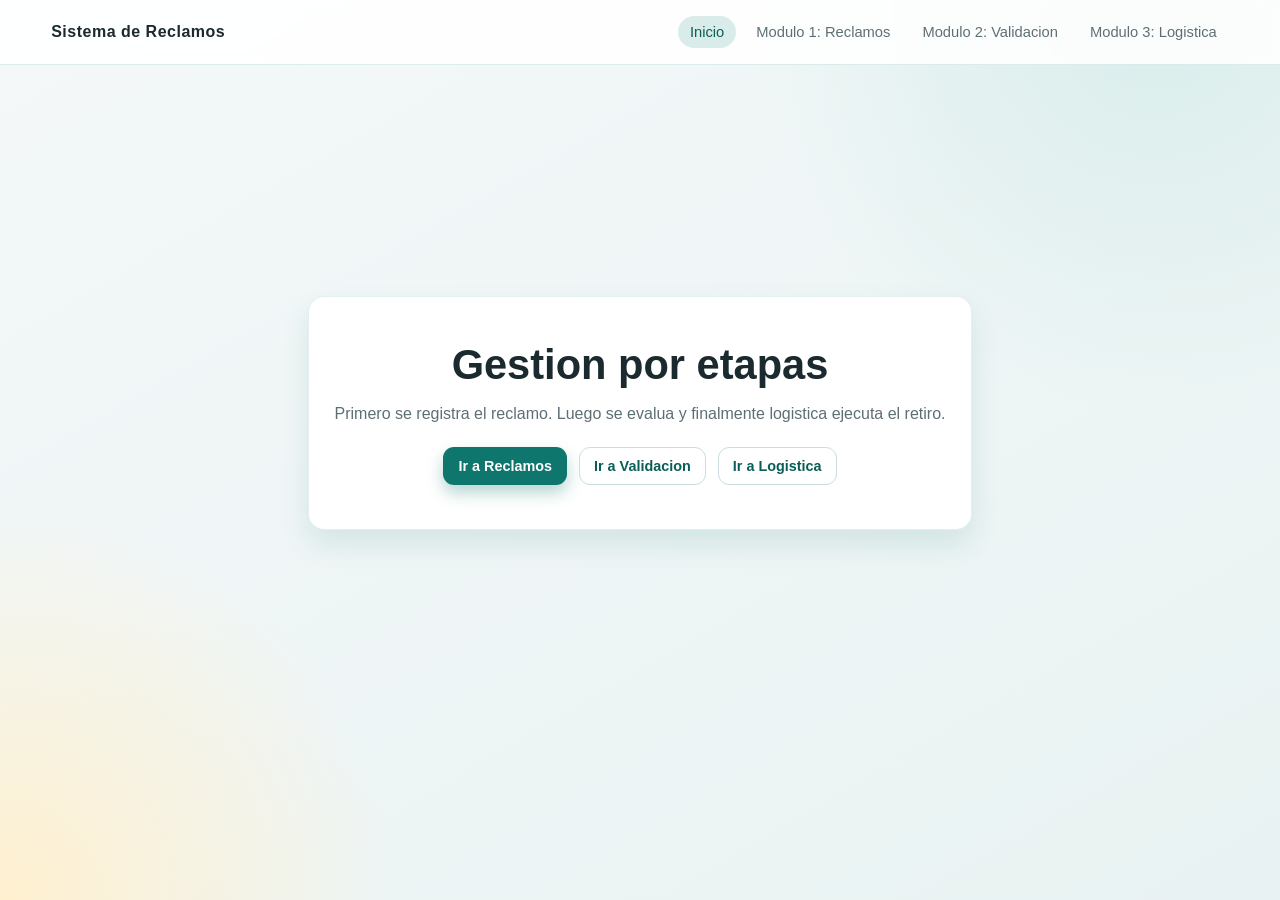
<file: index.html>
<!doctype html>
<html lang="es">
<head>
  <meta charset="utf-8">
  <meta name="viewport" content="width=device-width, initial-scale=1">
  <title>Gestion de Reclamos y Validacion</title>
  <link rel="stylesheet" href="styles.css">
</head>
<body>
  <header class="topbar">
    <div class="brand">Sistema de Reclamos</div>
    <nav class="topnav">
      <a class="active" href="index.html">Inicio</a>
      <a href="reclamos-facturas.html">Modulo 1: Reclamos</a>
      <a href="validacion-facturas.html">Modulo 2: Validacion</a>
      <a href="logistica-pendientes.html">Modulo 3: Logistica</a>
    </nav>
  </header>

  <main class="container hero">
    <section class="panel hero-panel">
      <h1>Gestion por etapas</h1>
      <p>Primero se registra el reclamo. Luego se evalua y finalmente logistica ejecuta el retiro.</p>
      <div class="hero-actions">
        <a class="btn btn-primary" href="reclamos-facturas.html">Ir a Reclamos</a>
        <a class="btn btn-secondary" href="validacion-facturas.html">Ir a Validacion</a>
        <a class="btn btn-secondary" href="logistica-pendientes.html">Ir a Logistica</a>
      </div>
    </section>
  </main>
</body>
</html>
</file>
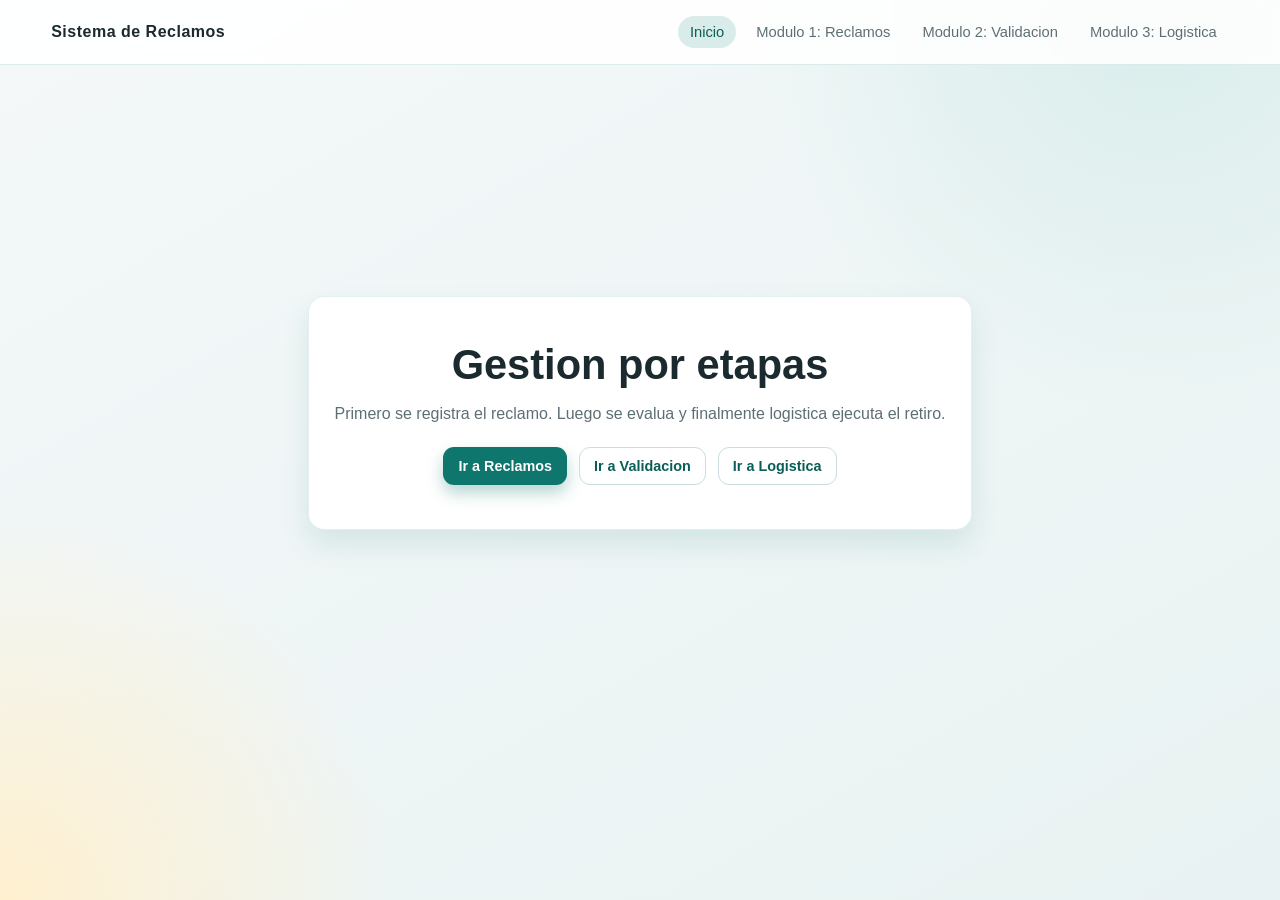
<file: index1.html>
<!doctype html>
<html lang="es">
<head>
  <meta charset="utf-8">
  <meta name="viewport" content="width=device-width, initial-scale=1">
  <title>Gestion de Reclamos y Validacion</title>
  <link rel="stylesheet" href="styles.css">
</head>
<body class="index-vertical">
  <header class="topbar">
    <div class="brand">Sistema de Reclamos</div>
    <nav class="topnav">
      <a class="active" href="index.html">Inicio</a>
      <a href="reclamos-facturas.html">Modulo 1: Reclamos</a>
      <a href="validacion-facturas.html">Modulo 2: Validacion</a>
      <a href="logistica-pendientes.html">Modulo 3: Logistica</a>
    </nav>
  </header>

  <main class="container hero">
    <section class="panel hero-panel">
      <h1>Gestion por etapas</h1>
      <p>Primero se registra el reclamo. Luego se evalua y finalmente logistica ejecuta el retiro.</p>
      <div class="hero-actions">
        <a class="btn btn-primary" href="reclamos-facturas.html">Ir a Reclamos</a>
        <a class="btn btn-secondary" href="validacion-facturas.html">Ir a Validacion</a>
        <a class="btn btn-secondary" href="logistica-pendientes.html">Ir a Logistica</a>
      </div>
    </section>
  </main>
</body>
</html>
</file>
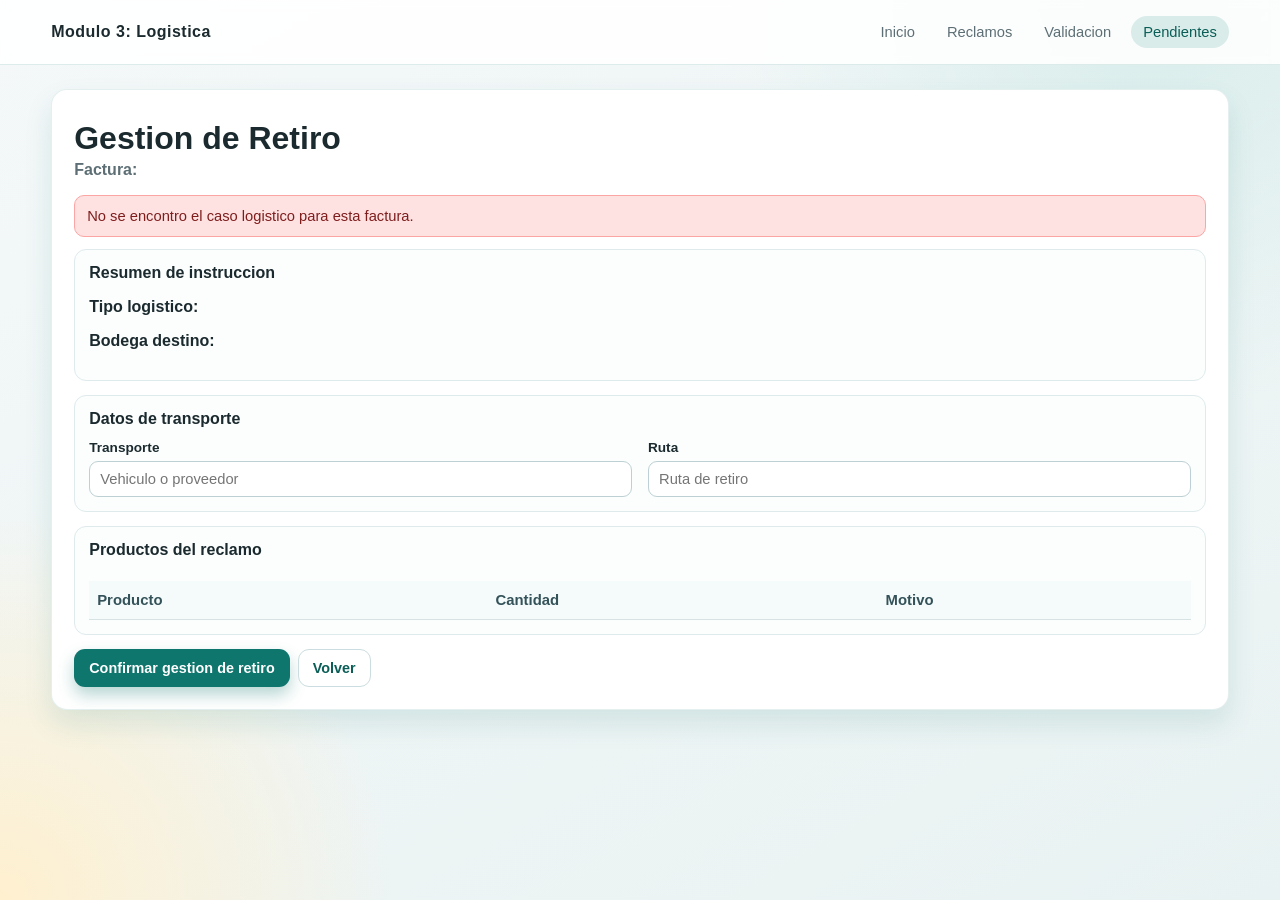
<file: logistica-gestion.html>
<!doctype html>
<html lang="es">
<head>
  <meta charset="utf-8">
  <meta name="viewport" content="width=device-width, initial-scale=1">
  <title>Gestion de Retiro</title>
  <link rel="stylesheet" href="styles.css">
</head>
<body data-page="logistica-gestion">
  <header class="topbar">
    <div class="brand">Modulo 3: Logistica</div>
    <nav class="topnav">
      <a href="index.html">Inicio</a>
      <a href="reclamos-facturas.html">Reclamos</a>
      <a href="validacion-facturas.html">Validacion</a>
      <a class="active" href="logistica-pendientes.html">Pendientes</a>
    </nav>
  </header>

  <main class="container">
    <section class="panel">
      <h1 class="page-title">Gestion de Retiro</h1>
      <p class="subtitle"><strong>Factura:</strong> <span id="invoiceContext"></span></p>
      <div id="logisticsMessage" class="banner hidden"></div>

      <section class="section">
        <h3>Resumen de instruccion</h3>
        <p><strong>Tipo logistico:</strong> <span id="logisticTypeValue"></span></p>
        <p><strong>Bodega destino:</strong> <span id="warehouseValue"></span></p>
      </section>

      <section class="section">
        <h3>Datos de transporte</h3>
        <div class="grid grid-2">
          <div class="field">
            <label for="transportInput">Transporte</label>
            <input id="transportInput" type="text" placeholder="Vehiculo o proveedor">
          </div>
          <div class="field">
            <label for="routeInput">Ruta</label>
            <input id="routeInput" type="text" placeholder="Ruta de retiro">
          </div>
        </div>
      </section>

      <section id="contraEntregaFields" class="section hidden">
        <h3>Registro Contra Entrega</h3>
        <div class="grid grid-2">
          <div class="field">
            <label for="contraPickupDateTime">Fecha y hora de retiro realizado</label>
            <input id="contraPickupDateTime" type="datetime-local">
          </div>
          <div class="field">
            <label for="contraPickedBy">Quien retiro</label>
            <input id="contraPickedBy" type="text" placeholder="Nombre y cargo">
          </div>
        </div>
      </section>

      <section id="postEntregaFields" class="section hidden">
        <h3>Registro Post Entrega</h3>
        <div class="grid grid-2">
          <div class="field">
            <label for="postPickupDateTime">Fecha y hora programada para retiro</label>
            <input id="postPickupDateTime" type="datetime-local">
          </div>
          <div class="field">
            <label for="postPickedBy">Quien va a retirar</label>
            <input id="postPickedBy" type="text" placeholder="Nombre y cargo">
          </div>
        </div>
      </section>

      <section class="section">
        <h3>Productos del reclamo</h3>
        <div class="table-wrap">
          <table>
            <thead>
              <tr>
                <th>Producto</th>
                <th>Cantidad</th>
                <th>Motivo</th>
              </tr>
            </thead>
            <tbody id="plannedProductsBody"></tbody>
          </table>
        </div>
      </section>

      <div class="row-actions">
        <button id="saveLogisticsBtn" class="btn btn-primary">Confirmar gestion de retiro</button>
        <a href="logistica-pendientes.html" class="btn btn-secondary">Volver</a>
      </div>
    </section>
  </main>

  <script src="mock-data.js"></script>
  <script src="logistica.js"></script>
</body>
</html>
</file>
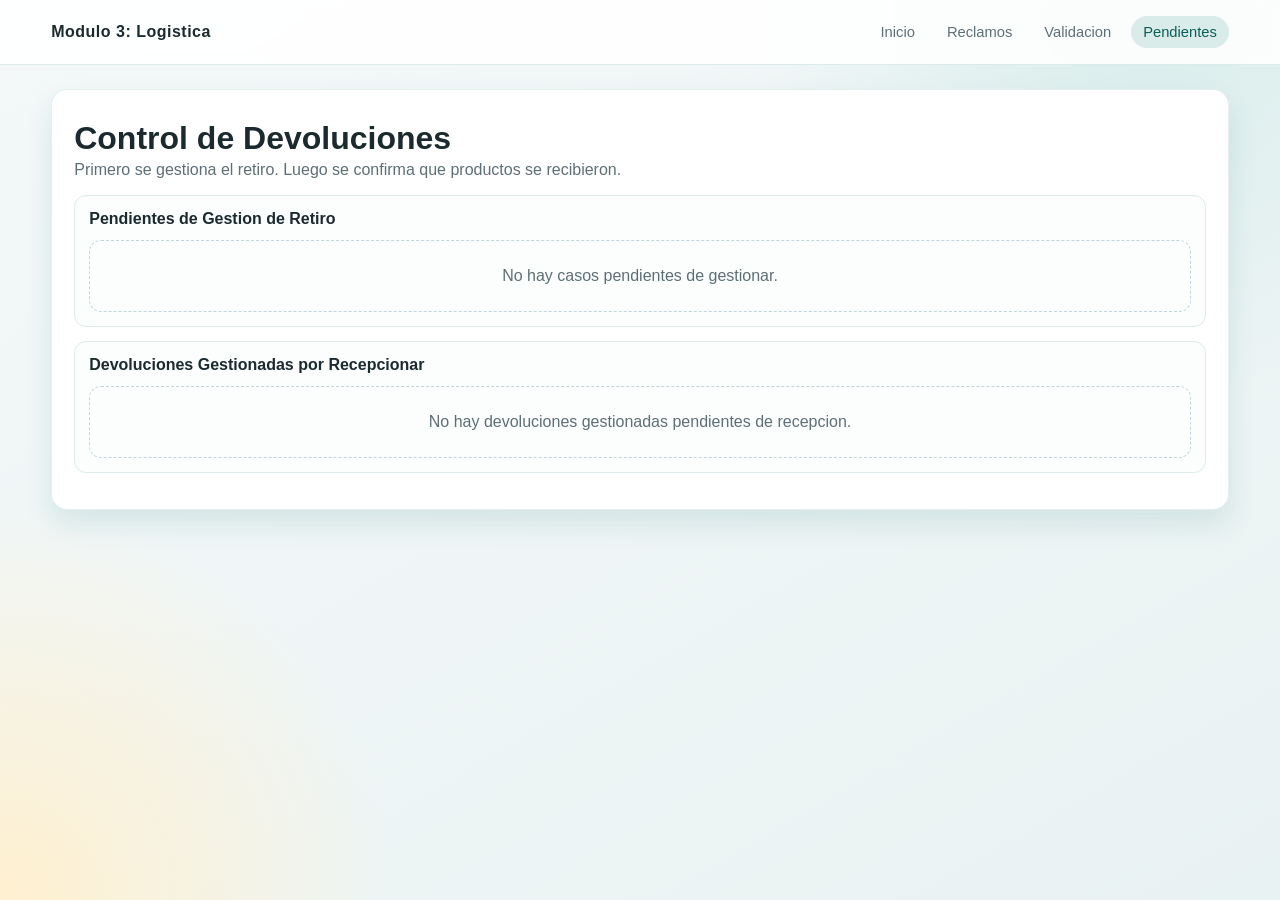
<file: logistica-pendientes.html>
<!doctype html>
<html lang="es">
<head>
  <meta charset="utf-8">
  <meta name="viewport" content="width=device-width, initial-scale=1">
  <title>Modulo 3 - Logistica</title>
  <link rel="stylesheet" href="styles.css">
</head>
<body data-page="logistica-pendientes">
  <header class="topbar">
    <div class="brand">Modulo 3: Logistica</div>
    <nav class="topnav">
      <a href="index.html">Inicio</a>
      <a href="reclamos-facturas.html">Reclamos</a>
      <a href="validacion-facturas.html">Validacion</a>
      <a class="active" href="logistica-pendientes.html">Pendientes</a>
    </nav>
  </header>

  <main class="container">
    <section class="panel">
      <h1 class="page-title">Control de Devoluciones</h1>
      <p class="subtitle">Primero se gestiona el retiro. Luego se confirma que productos se recibieron.</p>

      <section class="section">
        <h3>Pendientes de Gestion de Retiro</h3>
        <div id="manageTableWrap" class="table-wrap hidden">
          <table>
            <thead>
              <tr>
                <th>Factura</th>
                <th>Cliente</th>
                <th>Tipo logistico</th>
                <th>Bodega destino</th>
                <th>Estado</th>
                <th>Accion</th>
              </tr>
            </thead>
            <tbody id="manageTableBody"></tbody>
          </table>
        </div>
        <div id="manageEmpty" class="empty hidden">No hay casos pendientes de gestionar.</div>
      </section>

      <section class="section">
        <h3>Devoluciones Gestionadas por Recepcionar</h3>
        <div id="managedTableWrap" class="table-wrap hidden">
          <table>
            <thead>
              <tr>
                <th>Factura</th>
                <th>Cliente</th>
                <th>Transporte</th>
                <th>Ruta</th>
                <th>Fecha/hora</th>
                <th>Estado</th>
                <th>Accion</th>
              </tr>
            </thead>
            <tbody id="managedTableBody"></tbody>
          </table>
        </div>
        <div id="managedEmpty" class="empty hidden">No hay devoluciones gestionadas pendientes de recepcion.</div>
      </section>
    </section>
  </main>

  <script src="mock-data.js"></script>
  <script src="logistica.js"></script>
</body>
</html>
</file>
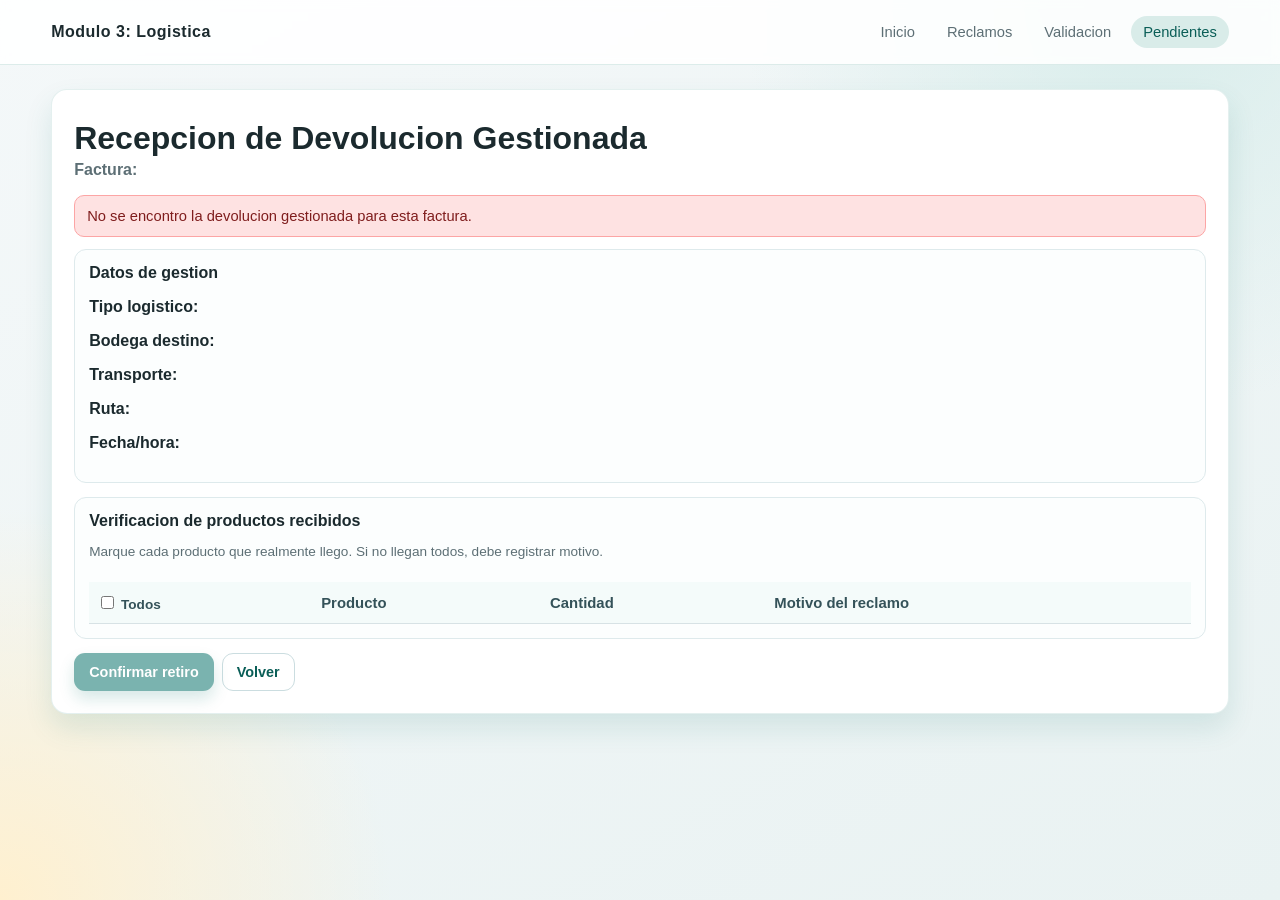
<file: logistica-recepcion.html>
<!doctype html>
<html lang="es">
<head>
  <meta charset="utf-8">
  <meta name="viewport" content="width=device-width, initial-scale=1">
  <title>Recepcion de Devolucion</title>
  <link rel="stylesheet" href="styles.css">
</head>
<body data-page="logistica-recepcion">
  <header class="topbar">
    <div class="brand">Modulo 3: Logistica</div>
    <nav class="topnav">
      <a href="index.html">Inicio</a>
      <a href="reclamos-facturas.html">Reclamos</a>
      <a href="validacion-facturas.html">Validacion</a>
      <a class="active" href="logistica-pendientes.html">Pendientes</a>
    </nav>
  </header>

  <main class="container">
    <section class="panel">
      <h1 class="page-title">Recepcion de Devolucion Gestionada</h1>
      <p class="subtitle"><strong>Factura:</strong> <span id="invoiceContext"></span></p>
      <div id="receptionMessage" class="banner hidden"></div>

      <section class="section">
        <h3>Datos de gestion</h3>
        <p><strong>Tipo logistico:</strong> <span id="logisticTypeValue"></span></p>
        <p><strong>Bodega destino:</strong> <span id="warehouseValue"></span></p>
        <p><strong>Transporte:</strong> <span id="transportValue"></span></p>
        <p><strong>Ruta:</strong> <span id="routeValue"></span></p>
        <p><strong>Fecha/hora:</strong> <span id="dateTimeValue"></span></p>
      </section>

      <section class="section">
        <h3>Verificacion de productos recibidos</h3>
        <p class="inline-info">
          Marque cada producto que realmente llego. Si no llegan todos, debe registrar motivo.
        </p>
        <div class="table-wrap">
          <table>
            <thead>
              <tr>
                <th>
                  <label>
                    <input type="checkbox" id="selectAllReceived">
                    Todos
                  </label>
                </th>
                <th>Producto</th>
                <th>Cantidad</th>
                <th>Motivo del reclamo</th>
              </tr>
            </thead>
            <tbody id="receptionProductsBody"></tbody>
          </table>
        </div>
      </section>

      <section id="partialReasonWrap" class="section hidden">
        <h3>Motivo de recepcion parcial</h3>
        <div class="field">
          <label for="partialReason">Explique por que no se recibieron todos los productos</label>
          <textarea id="partialReason" placeholder="Ejemplo: faltaron cajas del producto X por diferencia en retiro."></textarea>
        </div>
      </section>

      <div class="row-actions">
        <button id="confirmReceptionBtn" class="btn btn-primary" disabled>Confirmar retiro</button>
        <a href="logistica-pendientes.html" class="btn btn-secondary">Volver</a>
      </div>
    </section>
  </main>

  <script src="mock-data.js"></script>
  <script src="logistica.js"></script>
</body>
</html>
</file>
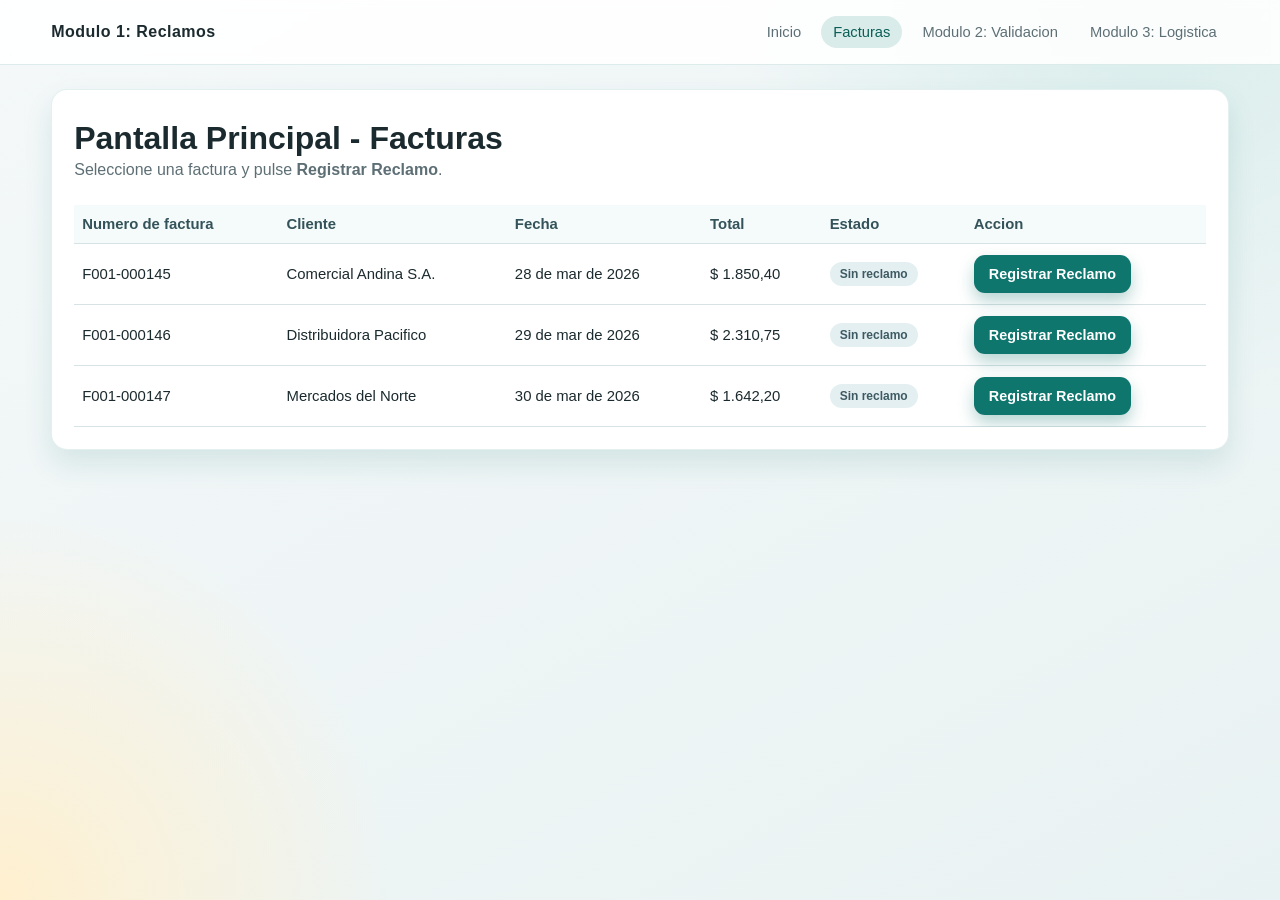
<file: reclamos-facturas.html>
<!doctype html>
<html lang="es">
<head>
  <meta charset="utf-8">
  <meta name="viewport" content="width=device-width, initial-scale=1">
  <title>Modulo 1 - Reclamos</title>
  <link rel="stylesheet" href="styles.css">
</head>
<body data-page="reclamos-facturas">
  <header class="topbar">
    <div class="brand">Modulo 1: Reclamos</div>
    <nav class="topnav">
      <a href="index.html">Inicio</a>
      <a class="active" href="reclamos-facturas.html">Facturas</a>
      <a href="validacion-facturas.html">Modulo 2: Validacion</a>
      <a href="logistica-pendientes.html">Modulo 3: Logistica</a>
    </nav>
  </header>

  <main class="container">
    <section class="panel">
      <h1 class="page-title">Pantalla Principal - Facturas</h1>
      <p class="subtitle">Seleccione una factura y pulse <strong>Registrar Reclamo</strong>.</p>
      <div class="table-wrap">
        <table>
          <thead>
            <tr>
              <th>Numero de factura</th>
              <th>Cliente</th>
              <th>Fecha</th>
              <th>Total</th>
              <th>Estado</th>
              <th>Accion</th>
            </tr>
          </thead>
          <tbody id="invoicesTableBody"></tbody>
        </table>
      </div>
    </section>
  </main>

  <script src="mock-data.js"></script>
  <script src="reclamos.js"></script>
</body>
</html>
</file>
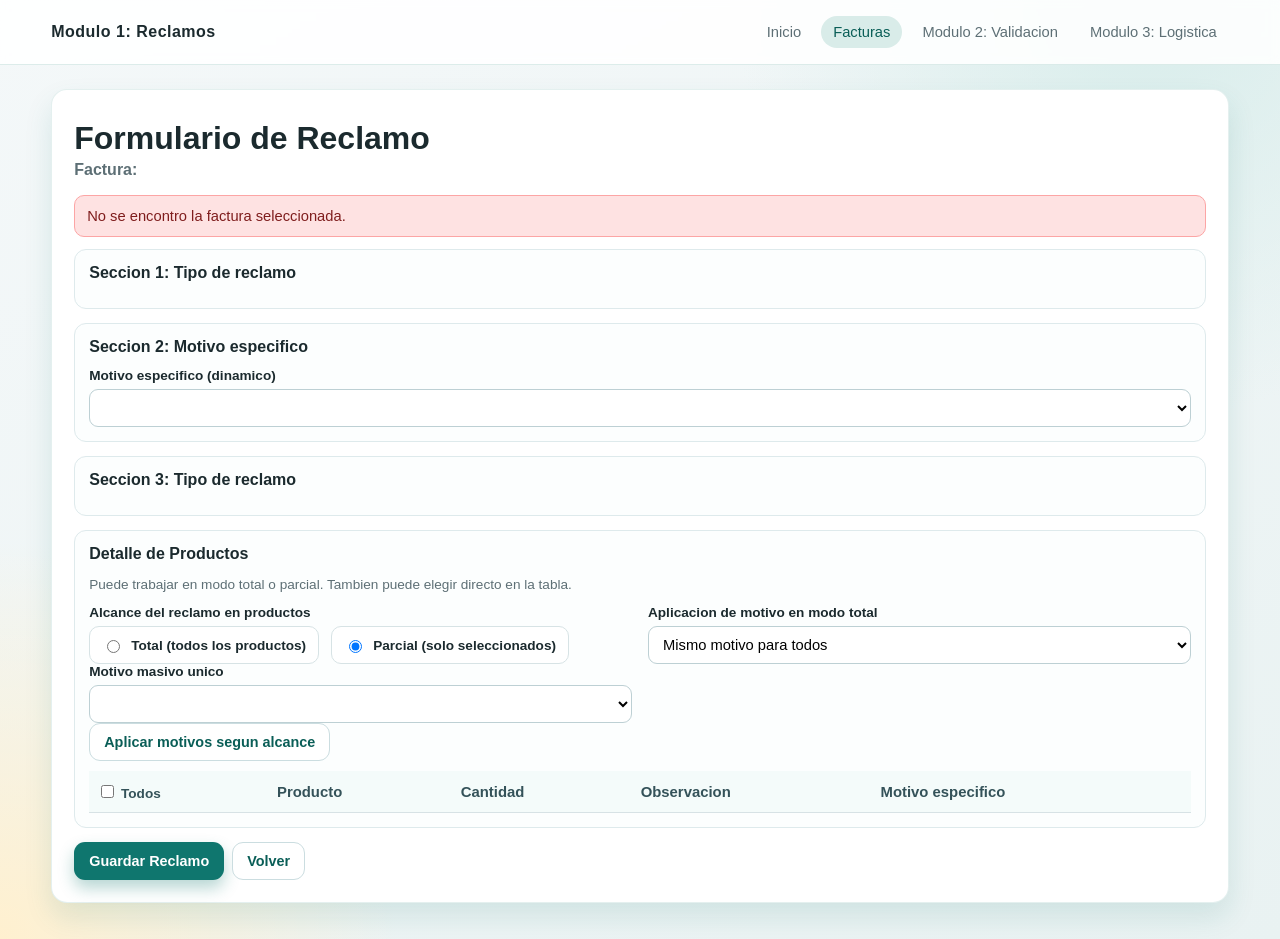
<file: reclamos-formulario.html>
<!doctype html>
<html lang="es">
<head>
  <meta charset="utf-8">
  <meta name="viewport" content="width=device-width, initial-scale=1">
  <title>Registrar Reclamo</title>
  <link rel="stylesheet" href="styles.css">
</head>
<body data-page="reclamos-formulario">
  <header class="topbar">
    <div class="brand">Modulo 1: Reclamos</div>
    <nav class="topnav">
      <a href="index.html">Inicio</a>
      <a class="active" href="reclamos-facturas.html">Facturas</a>
      <a href="validacion-facturas.html">Modulo 2: Validacion</a>
      <a href="logistica-pendientes.html">Modulo 3: Logistica</a>
    </nav>
  </header>

  <main class="container">
    <section class="panel">
      <h1 class="page-title">Formulario de Reclamo</h1>
      <p class="subtitle"><strong>Factura:</strong> <span id="invoiceContext"></span></p>
      <p class="subtitle" id="invoiceMeta"></p>

      <div id="formMessage" class="banner hidden"></div>

      <section class="section">
        <h3>Seccion 1: Tipo de reclamo</h3>
        <div id="categoryRadios" class="radios"></div>
      </section>

      <section class="section">
        <h3>Seccion 2: Motivo especifico</h3>
        <div class="field">
          <label for="generalMotiveSelect">Motivo especifico (dinamico)</label>
          <select id="generalMotiveSelect"></select>
        </div>
      </section>

      <section class="section">
        <h3>Seccion 3: Tipo de reclamo</h3>
        <div id="timingRadios" class="radios"></div>
      </section>

      <section class="section">
        <h3>Detalle de Productos</h3>
        <p class="inline-info">Puede trabajar en modo total o parcial. Tambien puede elegir directo en la tabla.</p>
        <div class="grid grid-2">
          <div class="field">
            <label>Alcance del reclamo en productos</label>
            <div id="coverageRadios" class="radios">
              <label class="radio-item">
                <input type="radio" name="claimCoverage" value="total">
                <span>Total (todos los productos)</span>
              </label>
              <label class="radio-item">
                <input type="radio" name="claimCoverage" value="parcial" checked>
                <span>Parcial (solo seleccionados)</span>
              </label>
            </div>
          </div>
          <div class="field">
            <label for="bulkModeSelect">Aplicacion de motivo en modo total</label>
            <select id="bulkModeSelect">
              <option value="same">Mismo motivo para todos</option>
              <option value="mixed">Varios motivos para todos</option>
            </select>
          </div>
        </div>
        <div class="grid grid-2">
          <div id="bulkSameWrap" class="field">
            <label for="bulkSingleMotive">Motivo masivo unico</label>
            <select id="bulkSingleMotive"></select>
          </div>
          <div id="bulkMixedWrap" class="field hidden">
            <label for="bulkMultiMotive">Motivos masivos (seleccion multiple)</label>
            <select id="bulkMultiMotive" multiple size="3"></select>
          </div>
        </div>
        <div class="row-actions">
          <button id="applyBulkBtn" type="button" class="btn btn-secondary">Aplicar motivos segun alcance</button>
        </div>
        <div class="table-wrap">
          <table>
            <thead>
              <tr>
                <th>
                  <label>
                    <input type="checkbox" id="selectAllProducts">
                    Todos
                  </label>
                </th>
                <th>Producto</th>
                <th>Cantidad</th>
                <th>Observacion</th>
                <th>Motivo especifico</th>
              </tr>
            </thead>
            <tbody id="productTableBody"></tbody>
          </table>
        </div>
      </section>

      <div class="row-actions">
        <button id="saveClaimBtn" class="btn btn-primary">Guardar Reclamo</button>
        <a href="reclamos-facturas.html" class="btn btn-secondary">Volver</a>
      </div>
    </section>
  </main>

  <script src="mock-data.js"></script>
  <script src="reclamos.js"></script>
</body>
</html>
</file>
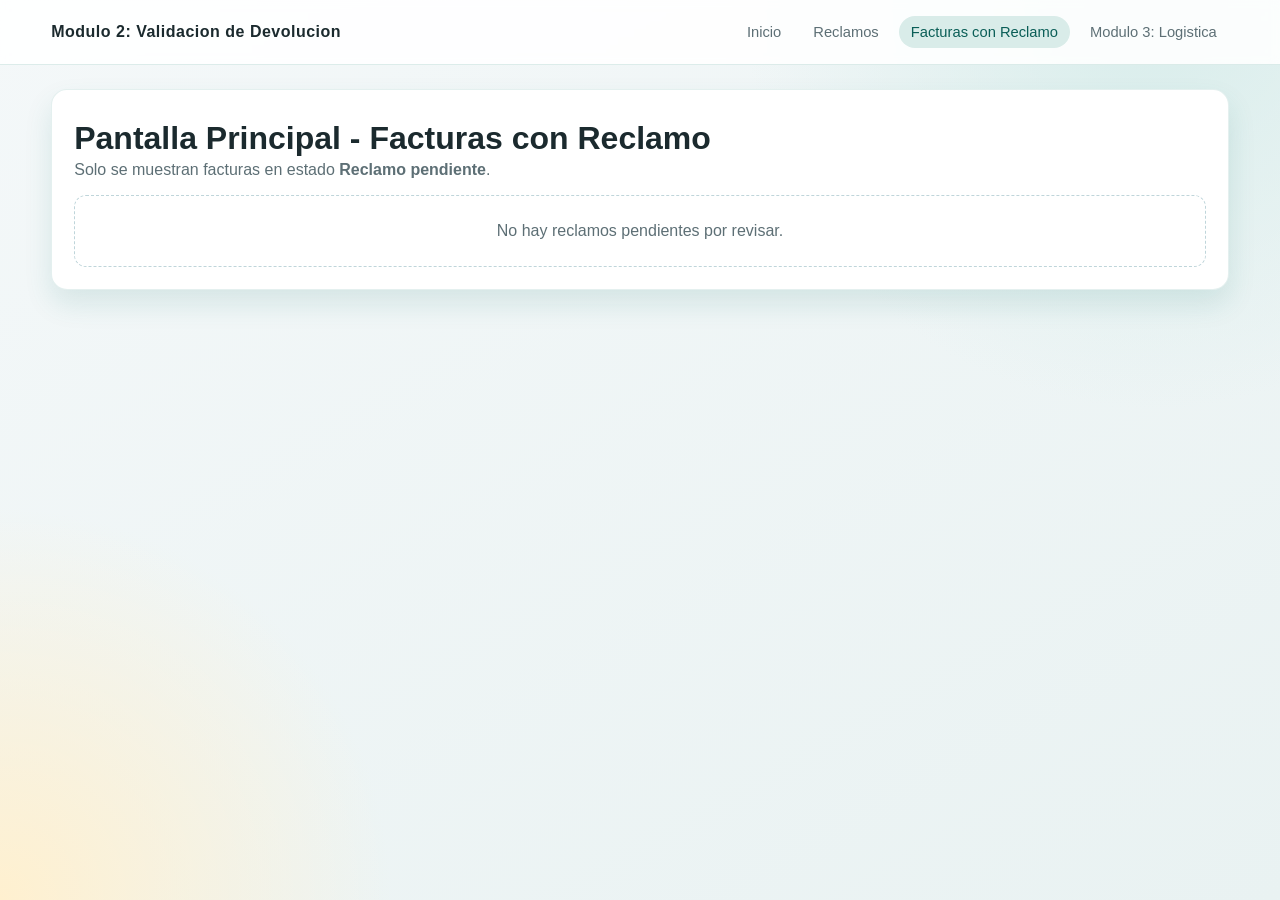
<file: validacion-facturas.html>
<!doctype html>
<html lang="es">
<head>
  <meta charset="utf-8">
  <meta name="viewport" content="width=device-width, initial-scale=1">
  <title>Modulo 2 - Validacion de Devolucion</title>
  <link rel="stylesheet" href="styles.css">
</head>
<body data-page="validacion-facturas">
  <header class="topbar">
    <div class="brand">Modulo 2: Validacion de Devolucion</div>
    <nav class="topnav">
      <a href="index.html">Inicio</a>
      <a href="reclamos-facturas.html">Reclamos</a>
      <a class="active" href="validacion-facturas.html">Facturas con Reclamo</a>
      <a href="logistica-pendientes.html">Modulo 3: Logistica</a>
    </nav>
  </header>

  <main class="container">
    <section class="panel">
      <h1 class="page-title">Pantalla Principal - Facturas con Reclamo</h1>
      <p class="subtitle">Solo se muestran facturas en estado <strong>Reclamo pendiente</strong>.</p>

      <div id="pendingTableWrap" class="table-wrap hidden">
        <table>
          <thead>
            <tr>
              <th>Numero de factura</th>
              <th>Cliente</th>
              <th>Fecha</th>
              <th>Estado</th>
              <th>Accion</th>
            </tr>
          </thead>
          <tbody id="pendingTableBody"></tbody>
        </table>
      </div>

      <div id="pendingEmpty" class="empty hidden">
        No hay reclamos pendientes por revisar.
      </div>
    </section>
  </main>

  <script src="mock-data.js"></script>
  <script src="validacion.js"></script>
</body>
</html>
</file>
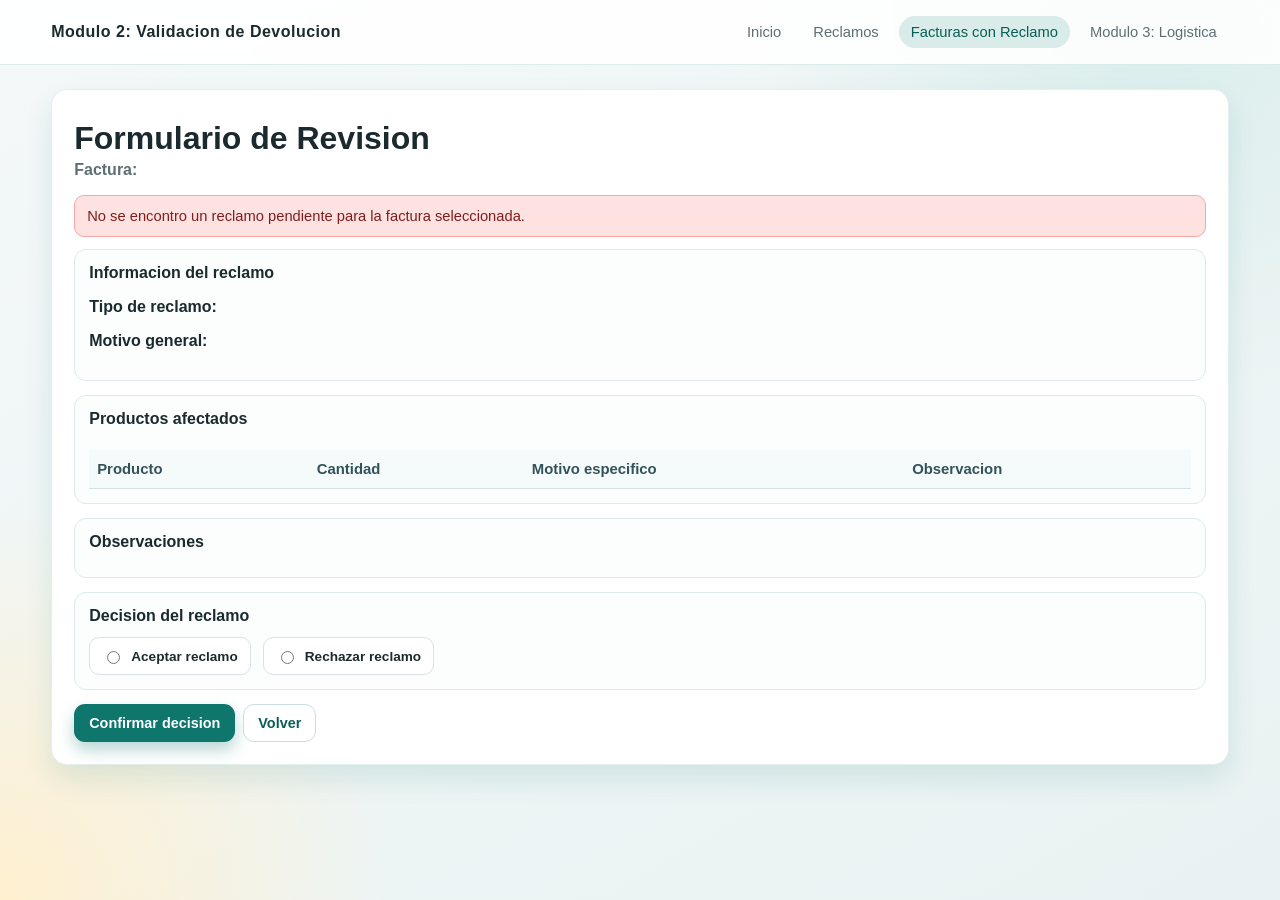
<file: validacion-revision.html>
<!doctype html>
<html lang="es">
<head>
  <meta charset="utf-8">
  <meta name="viewport" content="width=device-width, initial-scale=1">
  <title>Revision de Reclamo</title>
  <link rel="stylesheet" href="styles.css">
</head>
<body data-page="validacion-revision">
  <header class="topbar">
    <div class="brand">Modulo 2: Validacion de Devolucion</div>
    <nav class="topnav">
      <a href="index.html">Inicio</a>
      <a href="reclamos-facturas.html">Reclamos</a>
      <a class="active" href="validacion-facturas.html">Facturas con Reclamo</a>
      <a href="logistica-pendientes.html">Modulo 3: Logistica</a>
    </nav>
  </header>

  <main class="container">
    <section class="panel">
      <h1 class="page-title">Formulario de Revision</h1>
      <p class="subtitle"><strong>Factura:</strong> <span id="invoiceContext"></span></p>
      <div id="reviewMessage" class="banner hidden"></div>

      <section class="section">
        <h3>Informacion del reclamo</h3>
        <p><strong>Tipo de reclamo:</strong> <span id="claimTypeValue"></span></p>
        <p><strong>Motivo general:</strong> <span id="claimGeneralMotive"></span></p>
      </section>

      <section class="section">
        <h3>Productos afectados</h3>
        <div class="table-wrap">
          <table>
            <thead>
              <tr>
                <th>Producto</th>
                <th>Cantidad</th>
                <th>Motivo especifico</th>
                <th>Observacion</th>
              </tr>
            </thead>
            <tbody id="affectedProductsBody"></tbody>
          </table>
        </div>
      </section>

      <section class="section">
        <h3>Observaciones</h3>
        <ul id="observationList" class="summary-list"></ul>
      </section>

      <section class="section">
        <h3>Decision del reclamo</h3>
        <div class="radios">
          <label class="radio-item">
            <input type="radio" name="claimDecision" value="aceptar">
            <span>Aceptar reclamo</span>
          </label>
          <label class="radio-item">
            <input type="radio" name="claimDecision" value="rechazar">
            <span>Rechazar reclamo</span>
          </label>
        </div>
      </section>

      <section id="acceptFields" class="section hidden">
        <h3>Tipo de gestion logistica</h3>
        <div class="radios">
          <label class="radio-item">
            <input type="radio" name="logisticType" value="contra_entrega">
            <span>Contra entrega</span>
          </label>
          <label class="radio-item">
            <input type="radio" name="logisticType" value="post_entrega">
            <span>Post entrega</span>
          </label>
        </div>
        <p class="inline-info">Contra entrega: devolucion con autorizacion en el momento de entrega.</p>
        <p class="inline-info">Post entrega: logistica programa retiro del producto.</p>

        <div class="field">
          <label for="returnSummary">Motivo de devolucion (resumen)</label>
          <textarea id="returnSummary" placeholder="Explique por que se acepta la devolucion."></textarea>
        </div>
      </section>

      <div class="row-actions">
        <button id="confirmDecisionBtn" class="btn btn-primary">Confirmar decision</button>
        <a href="validacion-facturas.html" class="btn btn-secondary">Volver</a>
      </div>
    </section>
  </main>

  <script src="mock-data.js"></script>
  <script src="validacion.js"></script>
</body>
</html>
</file>
<file: styles.css>
:root {
  --bg-1: #f4f8f9;
  --bg-2: #e9f2f2;
  --panel: #ffffff;
  --ink: #1b2a2e;
  --muted: #5d6f75;
  --primary: #0f766e;
  --primary-strong: #0a5e57;
  --accent: #f59e0b;
  --danger: #b91c1c;
  --ok: #166534;
  --line: #d7e2e5;
  --shadow: 0 14px 28px rgba(15, 118, 110, 0.12);
}

* {
  box-sizing: border-box;
}

body {
  margin: 0;
  font-family: "Montserrat", "Segoe UI", Tahoma, sans-serif;
  color: var(--ink);
  background:
    radial-gradient(circle at 90% 0%, #d8edeb 0%, transparent 28%),
    radial-gradient(circle at 0% 100%, #fff0cf 0%, transparent 25%),
    linear-gradient(150deg, var(--bg-1), var(--bg-2));
  min-height: 100vh;
}

a {
  color: inherit;
  text-decoration: none;
}

.container {
  width: min(1200px, 92vw);
  margin: 24px auto 36px;
}

.topbar {
  display: flex;
  justify-content: space-between;
  align-items: center;
  gap: 16px;
  padding: 16px 4vw;
  border-bottom: 1px solid rgba(15, 118, 110, 0.14);
  background: rgba(255, 255, 255, 0.88);
  backdrop-filter: blur(5px);
  position: sticky;
  top: 0;
  z-index: 2;
}

.brand {
  font-weight: 800;
  letter-spacing: 0.5px;
}

.topnav {
  display: flex;
  flex-wrap: wrap;
  gap: 8px;
}

.topnav a {
  font-size: 0.92rem;
  color: var(--muted);
  border-radius: 999px;
  padding: 8px 12px;
  transition: all 0.2s ease;
}

.topnav a:hover,
.topnav a.active {
  background: #d9ece9;
  color: var(--primary-strong);
}

.panel {
  background: var(--panel);
  border-radius: 16px;
  border: 1px solid rgba(15, 118, 110, 0.11);
  box-shadow: var(--shadow);
  padding: 22px;
}

.hero {
  min-height: 72vh;
  display: grid;
  place-items: center;
}

.hero-panel {
  text-align: center;
  max-width: 780px;
  padding: 44px 26px;
}

.hero-panel h1 {
  margin: 0;
  font-size: clamp(1.6rem, 1rem + 2vw, 2.6rem);
}

.hero-panel p {
  color: var(--muted);
}

.hero-actions {
  margin-top: 24px;
  display: flex;
  justify-content: center;
  flex-wrap: wrap;
  gap: 12px;
}

.page-title {
  margin: 8px 0 4px;
  font-size: clamp(1.4rem, 1.05rem + 1.4vw, 2rem);
}

.subtitle {
  margin: 0 0 16px;
  color: var(--muted);
}

.btn {
  display: inline-flex;
  align-items: center;
  justify-content: center;
  gap: 8px;
  border-radius: 11px;
  border: 1px solid transparent;
  padding: 10px 14px;
  font-weight: 700;
  font-size: 0.9rem;
  cursor: pointer;
  transition: transform 0.16s ease, box-shadow 0.16s ease;
}

.btn:hover {
  transform: translateY(-1px);
}

.btn:disabled {
  opacity: 0.55;
  cursor: not-allowed;
  transform: none;
}

.btn-primary {
  background: var(--primary);
  color: #fff;
  box-shadow: 0 8px 16px rgba(15, 118, 110, 0.3);
}

.btn-primary:hover {
  background: var(--primary-strong);
}

.btn-secondary {
  background: #fff;
  border-color: #cbdde0;
  color: var(--primary-strong);
}

.btn-danger {
  background: var(--danger);
  color: #fff;
}

.table-wrap {
  overflow-x: auto;
}

table {
  width: 100%;
  border-collapse: collapse;
  margin-top: 10px;
}

th,
td {
  border-bottom: 1px solid var(--line);
  padding: 11px 8px;
  font-size: 0.93rem;
  vertical-align: middle;
}

th {
  color: #345259;
  text-align: left;
  background: #f4fbfa;
}

.status {
  display: inline-block;
  padding: 5px 10px;
  border-radius: 999px;
  font-size: 0.75rem;
  font-weight: 800;
}

.status-normal {
  background: #e4eff1;
  color: #3d5a63;
}

.status-claim {
  background: #fde8c7;
  color: #9a4f00;
}

.status-pending {
  background: #fff3cd;
  color: #9a6700;
}

.status-managed {
  background: #dbeafe;
  color: #1d4ed8;
}

.status-accepted {
  background: #dbf4df;
  color: var(--ok);
}

.status-rejected {
  background: #fee2e2;
  color: #991b1b;
}

.grid {
  display: grid;
  gap: 16px;
}

.grid-2 {
  grid-template-columns: repeat(2, minmax(0, 1fr));
}

.section {
  border: 1px solid #deeaec;
  border-radius: 12px;
  padding: 14px;
  margin-bottom: 14px;
  background: #fcfefe;
}

.section h3 {
  margin: 0 0 12px;
  font-size: 1rem;
}

.field {
  display: grid;
  gap: 6px;
}

label {
  font-size: 0.85rem;
  font-weight: 700;
}

select,
input[type="text"],
input[type="datetime-local"],
textarea {
  width: 100%;
  border: 1px solid #bdd0d4;
  border-radius: 9px;
  padding: 9px 10px;
  font-family: inherit;
  font-size: 0.92rem;
  background: #fff;
}

textarea {
  resize: vertical;
  min-height: 96px;
}

select[multiple] {
  min-height: 92px;
}

.radios {
  display: flex;
  flex-wrap: wrap;
  gap: 12px;
}

.radio-item {
  border: 1px solid #d7e3e5;
  border-radius: 10px;
  padding: 10px 12px;
  background: #fff;
  display: flex;
  align-items: center;
  gap: 8px;
}

.inline-info {
  color: var(--muted);
  font-size: 0.85rem;
}

.banner {
  margin-bottom: 12px;
  padding: 12px;
  border-radius: 10px;
  border: 1px solid transparent;
  font-size: 0.92rem;
}

.banner.hidden {
  display: none;
}

.banner-success {
  color: #135230;
  background: #dcfce7;
  border-color: #86efac;
}

.banner-error {
  color: #7f1d1d;
  background: #fee2e2;
  border-color: #fca5a5;
}

.empty {
  border: 1px dashed #bfd5da;
  border-radius: 12px;
  padding: 26px 16px;
  text-align: center;
  color: var(--muted);
}

.row-actions {
  display: flex;
  gap: 8px;
  flex-wrap: wrap;
}

.hidden {
  display: none;
}

.muted {
  color: var(--muted);
}

.summary-list {
  margin: 0;
  padding-left: 18px;
  color: #2f4a50;
}

@media (max-width: 860px) {
  .grid-2 {
    grid-template-columns: 1fr;
  }
}
</file>
